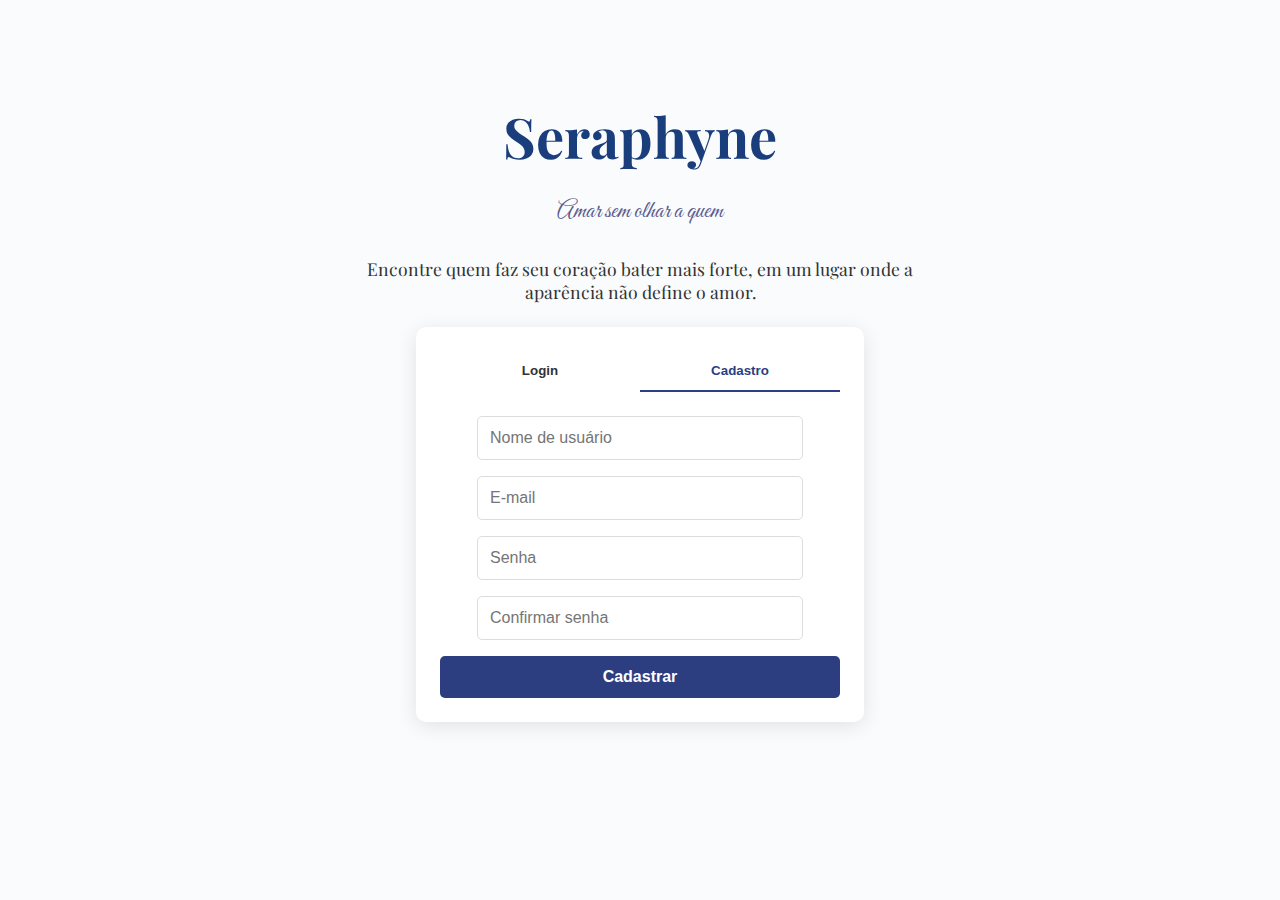
<file: index.html>
<!DOCTYPE html>
<html lang="pt-br">
<head>
  <meta charset="UTF-8" />
  <meta name="viewport" content="width=device-width, initial-scale=1.0"/>
  <title>Seraphyne - Entrar</title>
  <link rel="stylesheet" href="style.css"/>
  <link href="https://fonts.googleapis.com/css2?family=Playfair+Display:wght@400;700&family=Great+Vibes&display=swap" rel="stylesheet">
</head>
<body>
  <div class="container">
    
    <h1 class="titulo">Seraphyne</h1>
    <p class="slogan">Amar sem olhar a quem</p>
    <p class="chamada">Encontre quem faz seu coração bater mais forte, em um lugar onde a aparência não define o amor.</p>

    <!-- Formulário de login/cadastro -->
    <div class="formulario auth-container" id="formLogin">
      <div class="auth-tabs">
        <button class="tab-btn" data-target="loginForm" data-tab="login">Login</button>
        <button class="tab-btn active" data-target="registerForm" data-tab="register">Cadastro</button>
      </div>

      <!-- Formulário de Login -->
      <form id="loginForm" class="auth-form">
        <div class="form-group">
          <input type="text" id="login-username" placeholder="Nome de usuário" required />
        </div>
        <div class="form-group">
          <input type="password" id="login-password" placeholder="Senha" required />
        </div>
        <button type="submit" class="btn-primary">Entrar</button>
      </form>

      <!-- Formulário de Cadastro -->
      <form id="registerForm" class="auth-form active">
        <div class="form-group">
          <input type="text" id="reg-username" placeholder="Nome de usuário" required />
        </div>
        <div class="form-group">
          <input type="email" id="reg-email" placeholder="E-mail" required />
        </div>
        <div class="form-group">
          <input type="password" id="reg-password" placeholder="Senha" required />
        </div>
        <div class="form-group">
          <input type="password" id="reg-confirm" placeholder="Confirmar senha" required />
        </div>
        <button type="submit" class="btn-primary">Cadastrar</button>
      </form>
    </div>

    <div id="userGreeting" style="display: none; margin-top: 20px;">
      <p id="usernameDisplay" style="font-weight: bold;"></p>
      <button id="logoutBtn" class="btn">Sair</button>
    </div>
  </div> 

  <script src="script.js"></script>
  <div vw class="enabled">
    <div vw-access-button class="active"></div>
    <div vw-plugin-wrapper>
      <div class="vw-plugin-top-wrapper"></div>
    </div>
  </div>
  <script src="https://vlibras.gov.br/app/vlibras-plugin.js"></script>
  <script>
    new window.VLibras.Widget('https://vlibras.gov.br/app');
  </script>
</body>
</html>
</file>
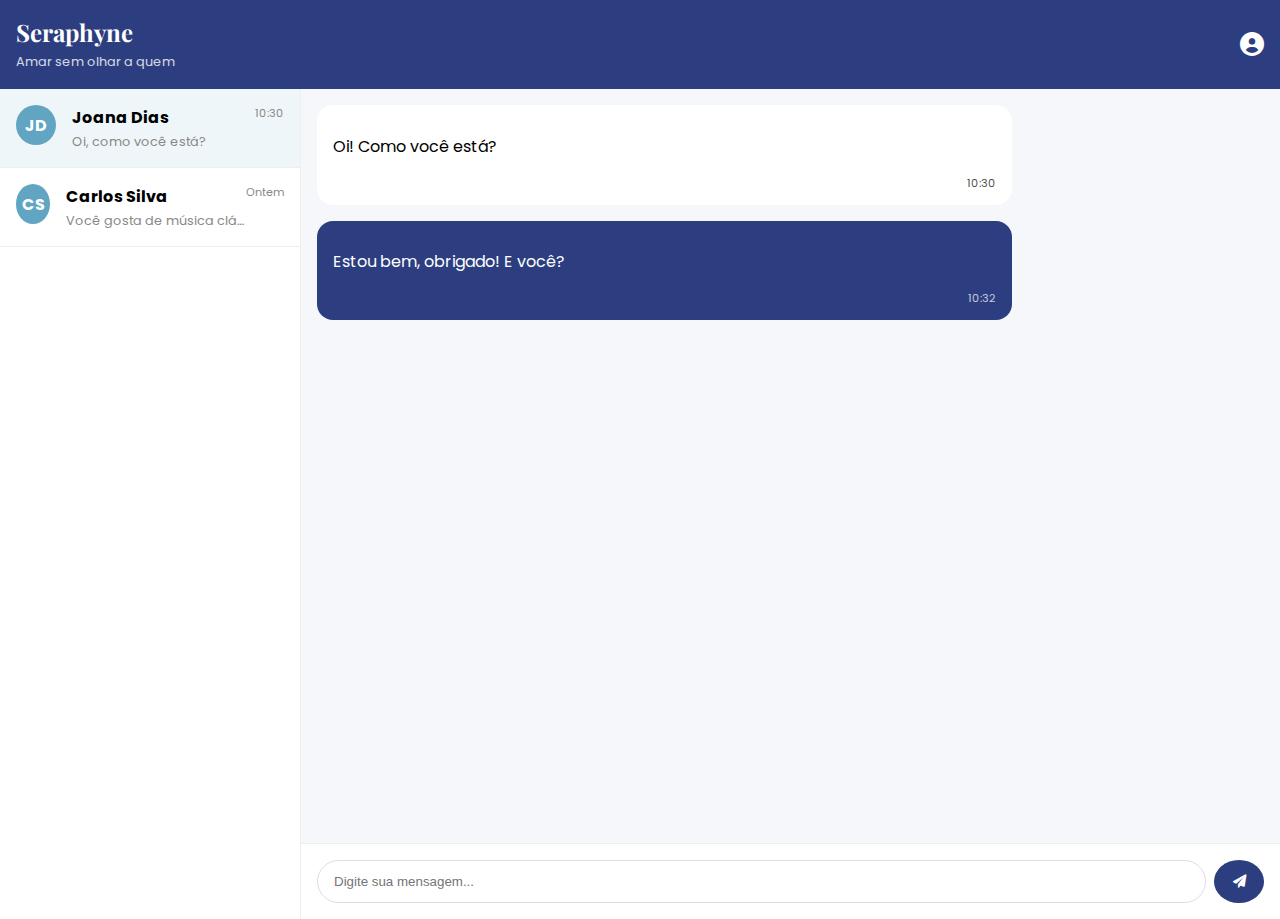
<file: chat.html>
<!DOCTYPE html>
<html lang="pt-BR">
<head>
    <meta charset="UTF-8">
    <meta name="viewport" content="width=device-width, initial-scale=1.0">
    <title>Chat - Seraphyne</title>
    <link rel="stylesheet" href="https://cdnjs.cloudflare.com/ajax/libs/font-awesome/6.0.0/css/all.min.css">
    <link href="https://fonts.googleapis.com/css2?family=Poppins:wght@400;600&family=Playfair+Display:wght@700&display=swap" rel="stylesheet">
    <link rel="stylesheet" href="chat.css">
</head>
<body>
    <header class="chat-header">
        <div class="logo">
            <h1>Seraphyne</h1>
            <span>Amar sem olhar a quem</span>
        </div>
        <a href="perfil.html" class="profile-btn">
            <i class="fas fa-user-circle"></i>
        </a>
    </header>

    <main class="chat-container">
        <!-- Lista de conversas -->
        <div class="conversations">
            <div class="conversation active">
                <div class="avatar">JD</div>
                <div class="info">
                    <h3>Joana Dias</h3>
                    <p>Oi, como você está?</p>
                </div>
                <span class="time">10:30</span>
            </div>
            <div class="conversation">
                <div class="avatar">CS</div>
                <div class="info">
                    <h3>Carlos Silva</h3>
                    <p>Você gosta de música clássica?</p>
                </div>
                <span class="time">Ontem</span>
            </div>
        </div>

        <!-- Área de mensagens -->
        <div class="messages-container">
            <div class="messages" id="messages">
                <div class="message received">
                    <p>Oi! Como você está?</p>
                    <span>10:30</span>
                </div>
                <div class="message sent">
                    <p>Estou bem, obrigado! E você?</p>
                    <span>10:32</span>
                </div>
            </div>

            <!-- Input de mensagem -->
            <div class="message-input">
                <input type="text" id="messageInput" placeholder="Digite sua mensagem...">
                <button id="sendButton">
                    <i class="fas fa-paper-plane"></i>
                </button>
            </div>
        </div>
    </main>

    <script src="chat.js"></script>
</body>
</html>
</file>
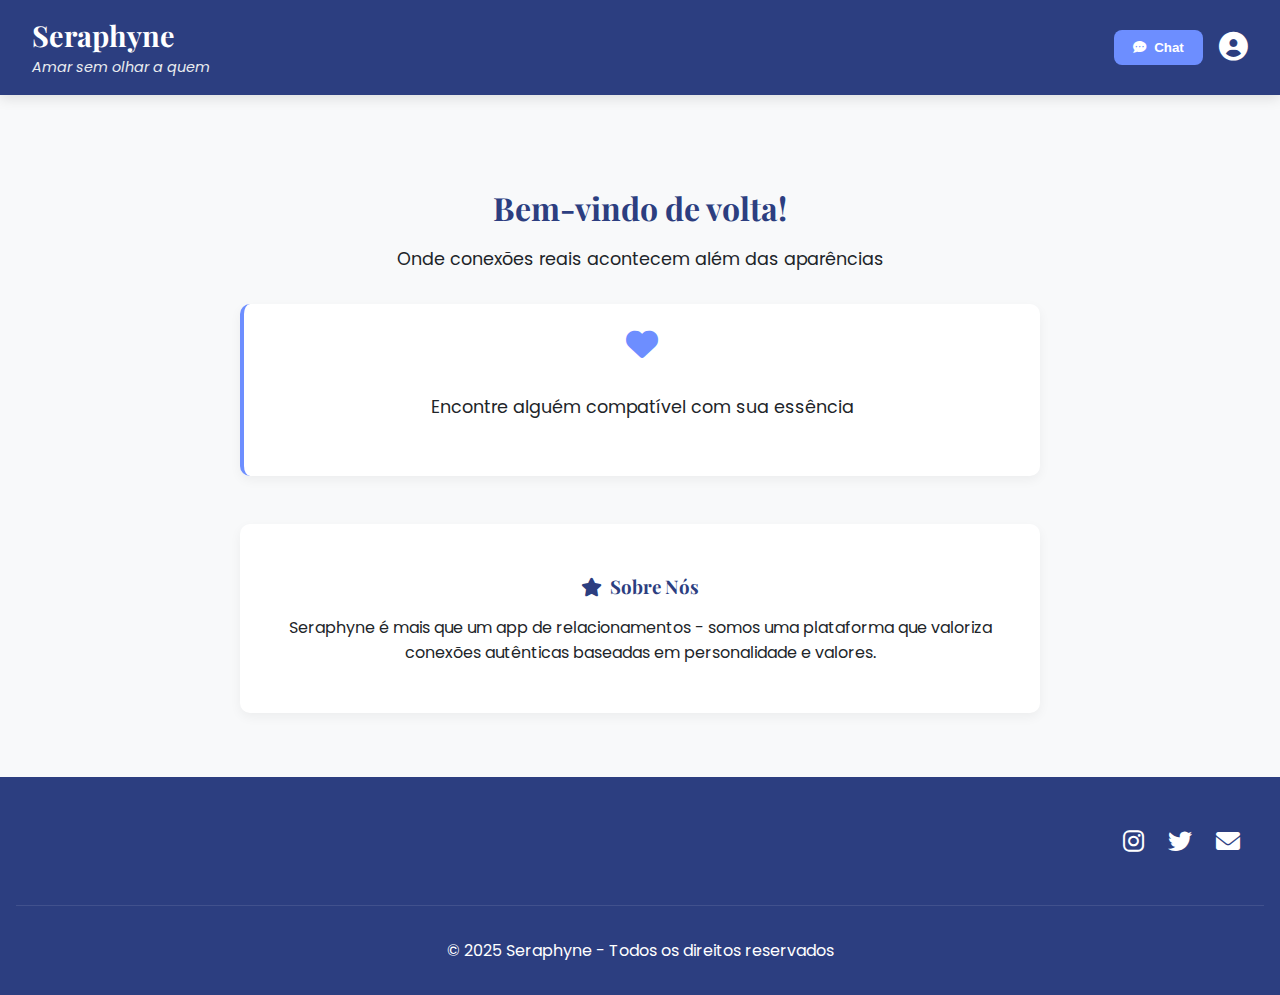
<file: home.html>
<!DOCTYPE html>
<html lang="pt-BR">
<head>
    <meta charset="UTF-8">
    <meta name="viewport" content="width=device-width, initial-scale=1.0">
    <title>Seraphyne - Conexões Reais</title>
    <link rel="stylesheet" href="https://cdnjs.cloudflare.com/ajax/libs/font-awesome/6.0.0/css/all.min.css">
    <link href="https://fonts.googleapis.com/css2?family=Poppins:wght@300;400;600&family=Playfair+Display:wght@700&display=swap" rel="stylesheet">
    <link rel="stylesheet" href="home.css">
</head>
<body>
    <!-- Header com cor mais forte -->
    <header class="header">
        <div class="logo">
            <h1>Seraphyne</h1>
            <span>Amar sem olhar a quem</span>
        </div>
        <div class="header-actions">
            <button class="chat-btn" onclick="irParaChat()">
                <i class="fas fa-comment-dots"></i> Chat
            </button>
            <a href="perfil.html" class="profile-btn">
                <i class="fas fa-user-circle"></i>
            </a>
        </div>
    </header>

    <!-- Conteúdo Principal -->
    <main class="main-content">
        <section class="welcome-section">
            <h2 id="welcomeMessage">Bem-vindo de volta!</h2>
            <p>Onde conexões reais acontecem além das aparências</p>
            
            <div class="destaque">
                <i class="fas fa-heart"></i>
                <p>Encontre alguém compatível com sua essência</p>
            </div>
        </section>

        <!-- Seção Sobre Nós -->
        <section class="about">
            <h3><i class="fas fa-star"></i> Sobre Nós</h3>
            <p>Seraphyne é mais que um app de relacionamentos - somos uma plataforma que valoriza conexões autênticas baseadas em personalidade e valores.</p>
        </section>
    </main>

    <!-- Footer completo -->
    <footer class="footer">
        <div class="footer-content">
            <div class="footer-info">
                <h4>Seraphyne</h4>
            </div>
            <div class="footer-links">
                <a href="#"><i class="fab fa-instagram"></i></a>
                <a href="#"><i class="fab fa-twitter"></i></a>
                <a href="mailto:contato@seraphyne.com"><i class="fas fa-envelope"></i></a>
            </div>
        </div>
        <div class="footer-bottom">
            <p>© 2025 Seraphyne - Todos os direitos reservados</p>
        </div>
    </footer>

    <script>
        // Mostrar nome do usuário
        const user = JSON.parse(localStorage.getItem('seraphyne_currentUser'));
        if(user) {
            document.getElementById('welcomeMessage').textContent = `Bem-vindo, ${user.username}!`;
        }

        function irParaChat() {
            window.location.href = 'chat.html';
        }
    </script>
    <div vw class="enabled">
        <div vw-access-button class="active"></div>
        <div vw-plugin-wrapper>
          <div class="vw-plugin-top-wrapper"></div>
        </div>
      </div>
      <script src="https://vlibras.gov.br/app/vlibras-plugin.js"></script>
      <script>
        new window.VLibras.Widget('https://vlibras.gov.br/app');
      </script>
</body>
</html>
</file>
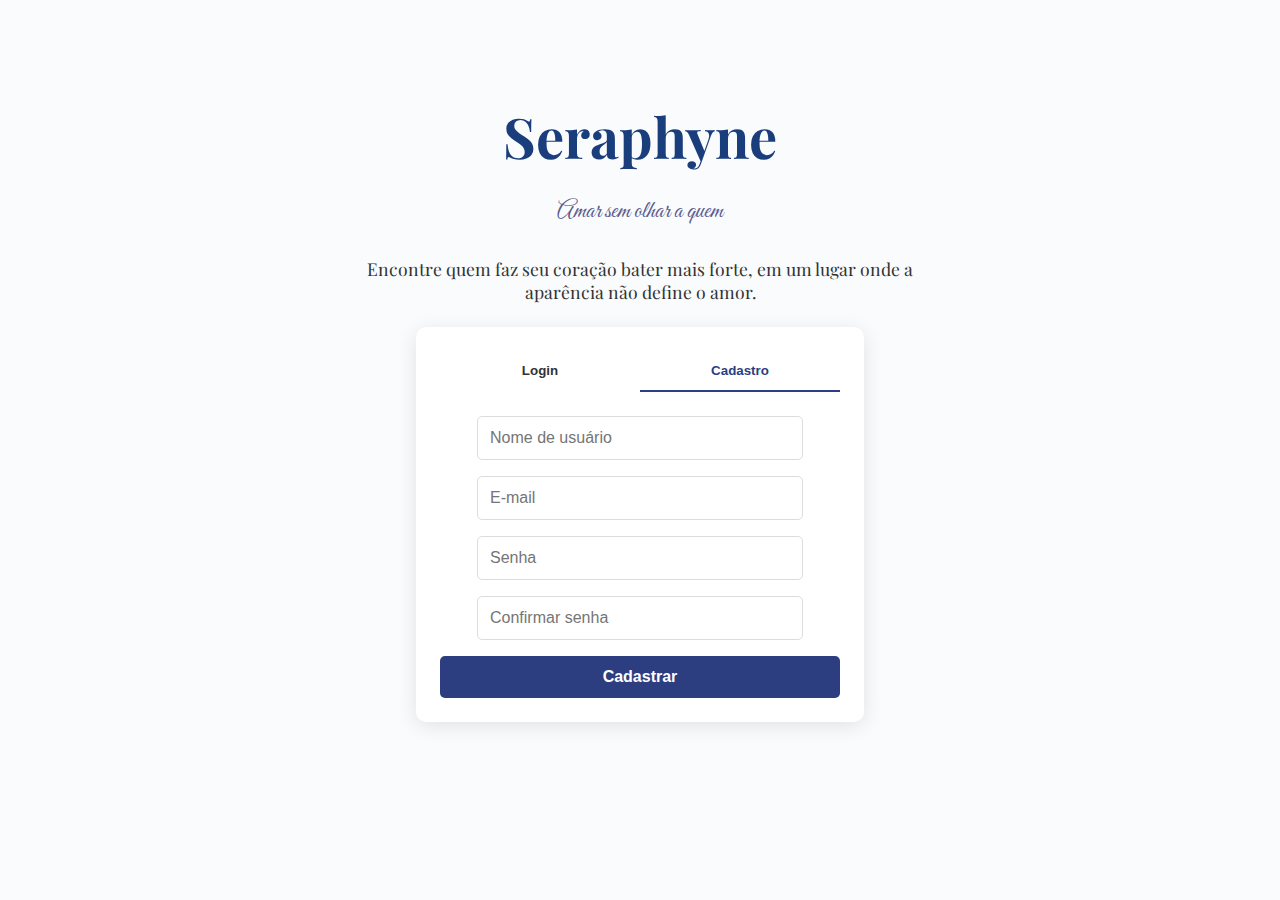
<file: perfil.html>
<!DOCTYPE html>
<html lang="pt-BR">
<head>
  <meta charset="UTF-8">
  <meta name="viewport" content="width=device-width, initial-scale=1.0">
  <title>Perfil - Seraphyne</title>
  <link rel="stylesheet" href="https://cdnjs.cloudflare.com/ajax/libs/font-awesome/6.0.0/css/all.min.css">
  <link href="https://fonts.googleapis.com/css2?family=Poppins:wght@400;600&family=Playfair+Display:wght@700&display=swap" rel="stylesheet">
  <link rel="stylesheet" href="perfil.css">
</head>
<body>
  <header class="header">
    <div class="logo">
      <h1>Seraphyne</h1>
      <span>Amar sem olhar a quem</span>
    </div>
    <a href="home.html" class="back-btn">
      <i class="fas fa-arrow-left"></i> Voltar
    </a>
  </header>

  <main class="perfil-container">
    <h2>Meu Perfil</h2>
    <div class="profile-card">
      <div class="avatar-placeholder">
        <i class="fas fa-user-circle"></i>
      </div>
      <div class="info">
        <p><strong>Nome:</strong> <span id="perfil-nome">Usuário</span></p>
        <p><strong>E-mail:</strong> <span id="perfil-email">exemplo@email.com</span></p>
        <p><strong>Data de nascimento:</strong> <span id="perfil-nascimento">01/01/2000</span></p>
      </div>
    </div>
    <button id="logoutBtn" class="btn-sair">Sair</button>
  </main>

  <script>
    // Recuperar usuário atual do localStorage
    const user = JSON.parse(localStorage.getItem('seraphyne_currentUser'));
    if (user) {
      document.getElementById('perfil-nome').textContent = user.username || 'Usuário';
      document.getElementById('perfil-email').textContent = user.email || 'sem e-mail';
    } else {
      alert('Você precisa estar logado.');
      window.location.href = 'index.html';
    }

    // Botão de logout
    document.getElementById('logoutBtn').addEventListener('click', () => {
      localStorage.removeItem('seraphyne_currentUser');
      alert('Você saiu da sua conta.');
      window.location.href = 'index.html';
    });
  </script>
</body>
</html>
</file>
<file: style.css>
body {
    margin: 0;
    padding: 0;
    font-family: 'Playfair Display', serif;
    background-color: #f9fbfd;
    overflow-x: hidden;
  }
  
  .container {
    text-align: center;
    padding: 60px 20px;
    position: relative;
  }
  
  .bg-top-left {
    position: absolute;
    top: 0;
    left: 0;
    width: 300px;
    opacity: 0.8;
  }
  
  .bg-top-right {
    position: absolute;
    top: 0;
    right: 0;
    width: 300px;
    opacity: 0.8;
  }
  
  .titulo {
    font-size: 3.5rem;
    color: #1a3d7c;
    margin-bottom: 10px;
  }
  
  .slogan {
    font-family: 'Great Vibes', cursive;
    font-size: 1.5rem;
    color: #5a5a8c;
    margin-bottom: 30px;
  }
  
  .chamada {
    font-size: 1.1rem;
    color: #333;
    max-width: 600px;
    margin: 0 auto 20px;
  }
  
  .btn {
    background-color: #2c3e80;
    color: white;
    border: none;
    padding: 12px 24px;
    font-size: 1rem;
    cursor: pointer;
    border-radius: 8px;
    transition: background-color 0.3s;
  }
  
  .btn:hover {
    background-color: #1d2c5c;
  }
  
  .formulario {
    display: block;
    margin-top: 30px;
  }
  
  .formulario input {
    display: block;
    margin: 10px auto;
    padding: 10px;
    width: 80%;
    max-width: 300px;
    border: 1px solid #ccc;
    border-radius: 6px;
  }
  /* Formulários */
.auth-container {
    background: white;
    border-radius: 10px;
    box-shadow: 0 4px 20px rgba(0, 0, 0, 0.1);
    padding: 1.5rem;
    margin-top: 1.5rem;
    max-width: 400px;
    margin-left: auto;
    margin-right: auto;
  }
  
  .auth-tabs {
    display: flex;
    margin-bottom: 1.5rem;
  }
  
  .tab-btn {
    flex: 1;
    padding: 0.75rem;
    border: none;
    background: none;
    cursor: pointer;
    font-weight: 600;
    color: #333; /* substitui var(--text-color) */
    border-bottom: 2px solid transparent;
    transition: color 0.3s, border-bottom-color 0.3s;
  }
  
  .tab-btn.active {
    color: #2c3e80; /* substitui var(--primary-color) */
    border-bottom: 2px solid #2c3e80;
  }
  
  .auth-form {
    display: none;
  }
  
  .auth-form.active {
    display: block;
  }
  
  .form-group {
    margin-bottom: 1rem;
    text-align: left;
  }
  
  .form-group input {
    width: 100%;
    padding: 0.75rem;
    border: 1px solid #ddd;
    border-radius: 5px;
    font-size: 1rem;
  }
  
  .btn-primary {
    width: 100%;
    padding: 0.75rem;
    background-color: #2c3e80; /* var(--primary-color) */
    color: white;
    border: none;
    border-radius: 5px;
    font-size: 1rem;
    font-weight: 600;
    cursor: pointer;
    transition: background-color 0.3s;
  }
  
  .btn-primary:hover {
    background-color: #1d2c5c; /* var(--secondary-color) */
  }
</file>
<file: chat.css>
:root {
    --primary: #2c3e80;
    --secondary: #61A5C2;
    --light: #f5f7fa;
    --white: #ffffff;
    --gray: #888;
}

body {
    font-family: 'Poppins', sans-serif;
    margin: 0;
    background: var(--light);
}

.chat-header {
    display: flex;
    justify-content: space-between;
    align-items: center;
    padding: 1rem;
    background: var(--primary);
    color: white;
}

.logo h1 {
    font-family: 'Playfair Display', serif;
    margin: 0;
    font-size: 1.5rem;
}

.logo span {
    font-size: 0.8rem;
    opacity: 0.8;
}

.profile-btn {
    color: white;
    font-size: 1.5rem;
}

.chat-container {
    display: flex;
    height: calc(100vh - 70px);
}

.conversations {
    width: 300px;
    background: var(--white);
    border-right: 1px solid #eee;
    overflow-y: auto;
}

.conversation {
    display: flex;
    padding: 1rem;
    border-bottom: 1px solid #eee;
    cursor: pointer;
}

.conversation.active {
    background: rgba(97, 165, 194, 0.1);
}

.avatar {
    width: 40px;
    height: 40px;
    border-radius: 50%;
    background: var(--secondary);
    color: white;
    display: flex;
    align-items: center;
    justify-content: center;
    margin-right: 1rem;
    font-weight: bold;
}

.info {
    flex: 1;
}

.info h3 {
    margin: 0 0 0.2rem 0;
    font-size: 1rem;
}

.info p {
    margin: 0;
    font-size: 0.8rem;
    color: var(--gray);
    white-space: nowrap;
    overflow: hidden;
    text-overflow: ellipsis;
    max-width: 180px;
}

.time {
    font-size: 0.7rem;
    color: var(--gray);
}

.messages-container {
    flex: 1;
    display: flex;
    flex-direction: column;
}

.messages {
    flex: 1;
    padding: 1rem;
    overflow-y: auto;
    background: var(--light);
}

.message {
    max-width: 70%;
    margin-bottom: 1rem;
    padding: 0.8rem 1rem;
    border-radius: 1rem;
    position: relative;
}

.message.received {
    background: var(--white);
    align-self: flex-start;
}

.message.sent {
    background: var(--primary);
    color: white;
    align-self: flex-end;
}

.message span {
    font-size: 0.7rem;
    display: block;
    text-align: right;
    margin-top: 0.3rem;
    opacity: 0.7;
}

.message-input {
    display: flex;
    padding: 1rem;
    background: var(--white);
    border-top: 1px solid #eee;
}

.message-input input {
    flex: 1;
    padding: 0.8rem 1rem;
    border: 1px solid #ddd;
    border-radius: 2rem;
    margin-right: 0.5rem;
}

.message-input button {
    width: 50px;
    border: none;
    background: var(--primary);
    color: white;
    border-radius: 50%;
    cursor: pointer;
}

@media (max-width: 768px) {
    .chat-container {
        flex-direction: column;
    }
    
    .conversations {
        width: 100%;
        height: 150px;
        border-right: none;
        border-bottom: 1px solid #eee;
    }
}
</file>
<file: home.css>
/* Cores mais vibrantes como na versão original */
:root {
    --primary: #2c3e80;       /* Azul mais forte */
    --primary-light: #3a56b4; /* Tom mais vibrante */
    --secondary: #6d8eff;     /* Destaques */
    --white: #ffffff;
    --off-white: #f8f9fa;
    --gray-light: #e9ecef;
    --gray: #adb5bd;
    --black: #212529;
}

/* Base */
body {
    font-family: 'Poppins', sans-serif;
    margin: 0;
    padding: 0;
    background: var(--off-white);
    color: var(--black);
    min-height: 100vh;
    display: flex;
    flex-direction: column;
}

h1, h2, h3, h4 {
    font-family: 'Playfair Display', serif;
    color: var(--primary);
}

/* Header - Cor mais forte */
.header {
    display: flex;
    justify-content: space-between;
    align-items: center;
    padding: 1rem 2rem;
    background: var(--primary);
    color: white;
    box-shadow: 0 4px 12px rgba(0,0,0,0.1);
}

.logo h1 {
    font-size: 1.8rem;
    margin: 0;
    color: white;
}

.logo span {
    font-size: 0.9rem;
    color: var(--gray-light);
    font-style: italic;
}

.header-actions {
    display: flex;
    gap: 1rem;
    align-items: center;
}

/* Botões */
.chat-btn {
    background: var(--secondary);
    color: white;
    border: none;
    padding: 0.6rem 1.2rem;
    border-radius: 8px;
    cursor: pointer;
    display: flex;
    align-items: center;
    gap: 0.5rem;
    transition: all 0.3s;
    font-weight: 600;
}

.chat-btn:hover {
    background: white;
    color: var(--primary);
    transform: translateY(-2px);
}

.profile-btn {
    color: white;
    font-size: 1.8rem;
    transition: transform 0.3s;
}

.profile-btn:hover {
    transform: scale(1.1);
    color: var(--secondary);
}

/* Conteúdo Principal */
.main-content {
    padding: 2rem;
    max-width: 800px;
    margin: 2rem auto;
    flex: 1;
    text-align: center;
}

.welcome-section h2 {
    font-size: 2rem;
    color: var(--primary);
    margin-bottom: 1rem;
}

.welcome-section p {
    font-size: 1.1rem;
    color: var(--black);
    margin-bottom: 2rem;
}

.destaque {
    background: white;
    padding: 1.5rem;
    border-radius: 10px;
    box-shadow: 0 4px 12px rgba(0,0,0,0.05);
    margin: 2rem 0;
    border-left: 4px solid var(--secondary);
}

.destaque i {
    color: var(--secondary);
    font-size: 2rem;
    margin-bottom: 1rem;
}

/* Seção Sobre Nós */
.about {
    background: white;
    padding: 2rem;
    border-radius: 10px;
    margin-top: 3rem;
    box-shadow: 0 4px 12px rgba(0,0,0,0.05);
}

.about h3 {
    color: var(--primary);
    margin-bottom: 1rem;
    display: flex;
    align-items: center;
    justify-content: center;
    gap: 0.5rem;
}

/* Footer */
.footer {
    background: var(--primary);
    color: white;
    padding: 2rem 1rem 1rem;
    margin-top: auto;
}

.footer-content {
    max-width: 1200px;
    margin: 0 auto;
    display: flex;
    justify-content: space-between;
    align-items: center;
    flex-wrap: wrap;
    gap: 2rem;
}

.footer-links {
    display: flex;
    gap: 1.5rem;
}

.footer-links a {
    color: white;
    font-size: 1.5rem;
    transition: color 0.3s;
}

.footer-links a:hover {
    color: var(--secondary);
}

.footer-bottom {
    text-align: center;
    margin-top: 2rem;
    padding-top: 1rem;
    border-top: 1px solid rgba(255,255,255,0.1);
}

/* Responsivo */
@media (max-width: 768px) {
    .header {
        flex-direction: column;
        text-align: center;
        gap: 1rem;
        padding: 1rem;
    }
    
    .footer-content {
        flex-direction: column;
        text-align: center;
    }
    
    .main-content {
        padding: 1rem;
    }
}
</file>
<file: perfil.css>
/* Estilo do Perfil - Seraphyne */

:root {
  --primary: #2c3e80;
  --secondary: #6d8eff;
  --white: #ffffff;
  --background: #f9fbfd;
  --gray-light: #e0e0e0;
  --text: #333;
}

body {
  margin: 0;
  padding: 0;
  font-family: 'Poppins', sans-serif;
  background-color: var(--background);
  color: var(--text);
}

.header {
  background: var(--primary);
  color: white;
  padding: 1rem 2rem;
  display: flex;
  justify-content: space-between;
  align-items: center;
  box-shadow: 0 4px 10px rgba(0, 0, 0, 0.1);
}

.logo h1 {
  margin: 0;
  font-family: 'Playfair Display', serif;
  font-size: 2rem;
}

.logo span {
  font-size: 0.9rem;
  font-style: italic;
  color: #dcdcdc;
}

.back-btn {
  color: white;
  text-decoration: none;
  font-size: 1rem;
  display: flex;
  align-items: center;
  gap: 0.5rem;
  transition: color 0.3s;
}

.back-btn:hover {
  color: var(--secondary);
}

.perfil-container {
  max-width: 600px;
  margin: 2rem auto;
  padding: 2rem;
  background-color: var(--white);
  border-radius: 12px;
  box-shadow: 0 4px 20px rgba(0, 0, 0, 0.1);
  text-align: center;
}

.perfil-container h2 {
  font-family: 'Playfair Display', serif;
  color: var(--primary);
  margin-bottom: 2rem;
}

.profile-card {
  display: flex;
  flex-direction: column;
  align-items: center;
  gap: 1rem;
  margin-bottom: 2rem;
}

.avatar-placeholder {
  font-size: 6rem;
  color: var(--gray-light);
}

.info {
  text-align: left;
}

.info p {
  margin: 0.5rem 0;
  font-size: 1.1rem;
}

.btn-sair {
  background-color: var(--primary);
  color: white;
  border: none;
  padding: 0.75rem 1.5rem;
  font-size: 1rem;
  font-weight: bold;
  border-radius: 8px;
  cursor: pointer;
  transition: background-color 0.3s;
}

.btn-sair:hover {
  background-color: var(--secondary);
}
</file>
